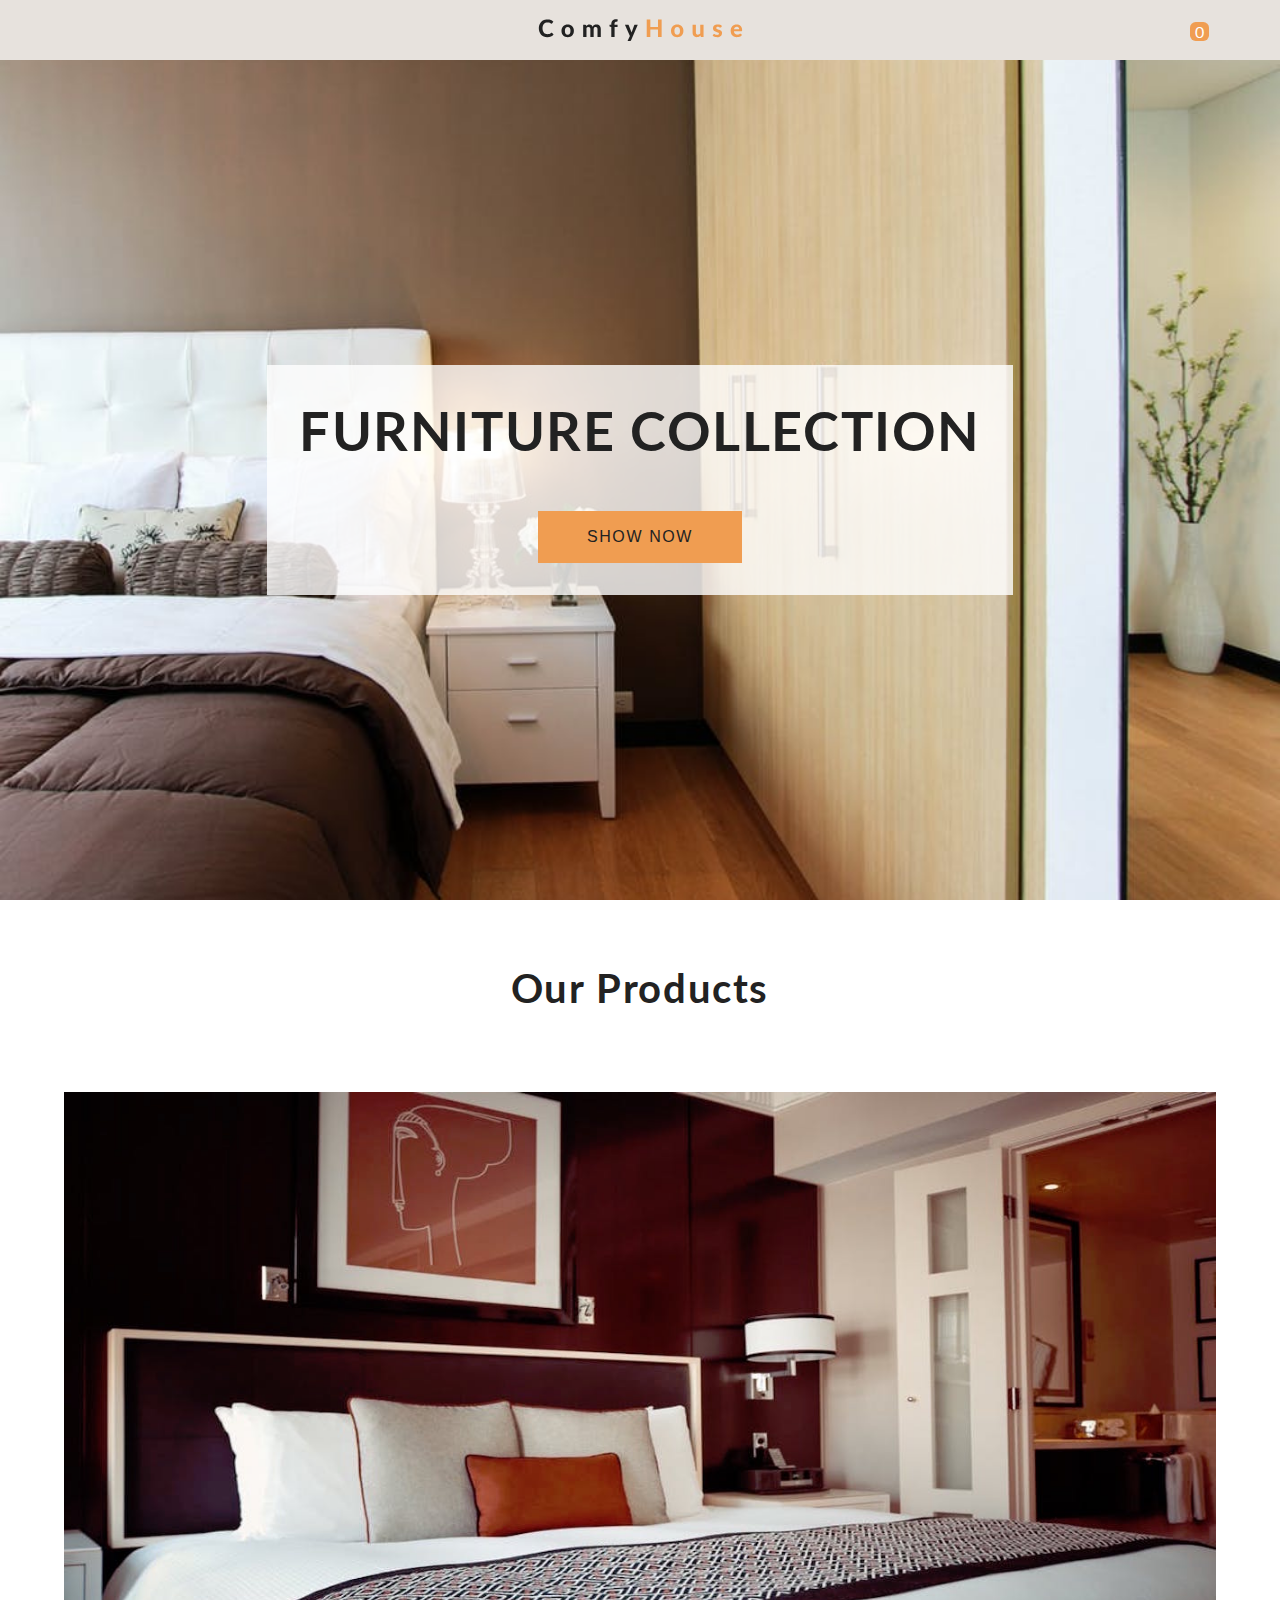
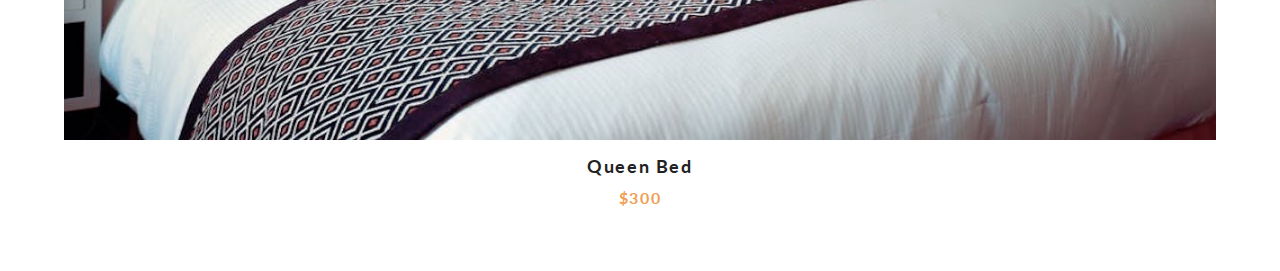
<file: index.html>
<!DOCTYPE html>
<html lang="en">
<head>
    <meta charset="UTF-8">
    <meta name="viewport" content="width=device-width, initial-scale=1.0">
    <meta http-equiv="X-UA-Compatible" content="ie=edge">
    <link rel="stylesheet" href="main.css">
    <title>Furnistore House</title>
    <!-- Font Awesome-->
    <link rel="stylesheet" href="https://use.fontawesome.com/releases/v5.8.1/css/all.css" integrity="sha384-50oBUHEmvpQ+1lW4y57PTFmhCaXp0ML5d60M1M7uH2+nqUivzIebhndOJK28anvf" crossorigin="anonymous">
     <!-- Custom css-->
<link rel="stylesheet" href="styles.css">
    
</head>
<body>
    <!-- nav bar begins -->
<nav class= "navbar">
<div class="navbar-center">
    <span class="nav-icon">
        <i class= "fa fa-bars"></i>
    </span>
    <img src="./images/logo.svg" alt="store logo"/>
<div class="cart-btn">
    <span class="nav-icon">
        <i class="fas fa-cart-plus"></i>
    </span>
    <div class="cart-items">0</div>
</div>
</div>
</nav>

 <!-- nav bar Ends -->

    <!-- Hero -->
<header class ="hero">
    <div class="banner">
        <h1 class= "banner-title">Furniture collection</h1>
<button class="banner-btn">show now</button>
    </div>

</header>
      <!--end of  Hero -->

      <!-- products -->
<section class= "products">
    <div class="section-title">
        <h2>Our products</h2>
    </div>
    <div class="products-center">
        <!-- single product -->
        <article class="product">
    <div class="img-container">
        <img src="./images/product-1.jpeg" alt="product" class="product-img">
        <button class="bag-btn" data-id="1">
            <i class="fas fa-shopping-cart"></i>
            add to bag
        </button>
    </div>
    <h3>Queen Bed </h3>
    <h4>$300</h4>
        </article>
          <!-- end single product -->
    </div>
</section>
      <!--end of products -->


    <script src="app.js"></script>
</body>
</html>
</file>
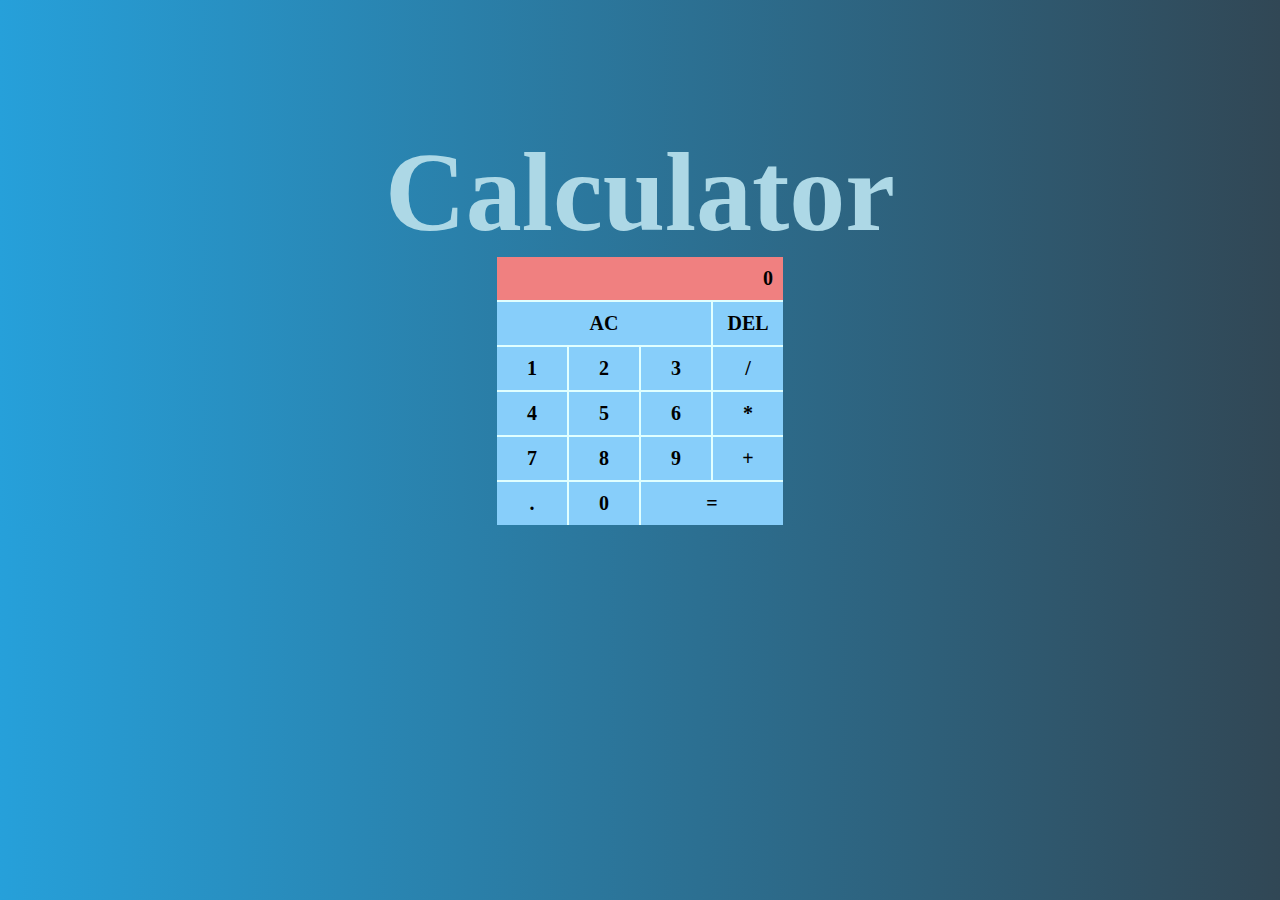
<file: cal .html>
<!DOCTYPE html>

<html lang="en">

<head>

    <meta charset="UTF-8">

    <meta name="viewport" content="width=device-width, initial-scale=1.0">

    <meta http-equiv="X-UA-Compatible" content="ie=edge">

<link rel="stylesheet" href="calcula.css">

    <title>Testing document</title>

</head>

<body>

    

<h1 class="main-title">Calculator</h1>



<div id = "main-menu"> 

    <li class= "re le">0</li>

        <li class= "ac">AC</li>

        <li class= "del ">DEL</li>

        <li class= "di ">/</li>

    <li class= "on ">1</li>

    <li class= "tw">2</li>

    <li class= "th">3</li>

    <li class= "fr ">4</li>

    <li class= "fi ">5</li>

    <li class= "si ">6</li>

    <li class= "se">7</li>

    <li class= "ei ">8</li>

    <li class= "ni ">9</li>

    <li class= "mu ">*</li>

    <li class= "ad ">+</li>

    <li class= "po ">.</li>

    <li class= "ze ">0</li>

    <li class= "eq ">=</li>

</div>
<script  type="text/javascript"  src="app.js"></script>

</body>




</html>
</file>
<file: main.css>
/* --------------- Hero ---------------- */
.hero {
  min-height: calc(100vh - 60px); /*Make sure that there is space between 100vh - 60px otherwise wont work  */
  background: url("./images/hero-bcg.jpeg") center/cover no-repeat;
  display: flex;
  align-items: center;
  justify-content: center;
}
.banner {
  text-align: center;
  background: rgba(255, 255, 255, 0.8);
  display: inline-block;
  padding: 2rem;
}
.banner-title {
  font-size: 3.4rem;
  text-transform: uppercase;
  letter-spacing: var(--mainSpacing);
  margin-bottom: 3rem;
}
.banner-btn {
  padding: 1rem 3rem;
  text-transform: uppercase;
  letter-spacing: var(--mainSpacing);
  font-size: 1rem;
  background: var(--primaryColor);
  color: var(--mainBlack);
  border: 1px solid var(--primaryColor);
  transition: var(--mainTransition);
  cursor: pointer;
}
.banner-btn:hover {
  background: transparent;
  color: var(--primaryColor);
}
/* --------------- End of Hero ---------------- */
/* --------------- Products ---------------- */

.products {
  padding: 4rem 0;
}
.section-title h2 {
  text-align: center;
  font-size: 2.5rem;
  margin-bottom: 5rem;
  text-transform: capitalize;
  letter-spacing: var(--mainSpacing);
}
.products-center {
  width: 90vw;
  margin: 0 auto;
  max-width: 1170px;
  display: grid;
  grid-template-columns: repeat(auto-fit, minmax(260px, 1fr));
  /*grid-template-columns: 1fr 1fr 1fr 1fr; */
   /*grid-template-columns: repeat( 1fr); */
  
  grid-column-gap: 1.5rem;
  grid-row-gap: 2rem;
}
.img-container {
  position: relative;
  overflow: hidden;
}
.bag-btn {
  position: absolute;
  top: 70%;
  right: 0;
  background: var(--primaryColor);
  border: none;
  text-transform: uppercase;
  padding: 0.5rem 0.75rem;
  letter-spacing: var(--mainSpacing);
  font-weight: bold;
  transition: var(--mainTransition);
  transform: translateX(101%);
  cursor: pointer;
}
.bag-btn:hover {
  color: var(--mainWhite);
}
.fa-shopping-cart {
  margin-right: 0.5rem;
}
.img-container:hover .bag-btn {
  transform: translateX(0);
}
.product-img {
  display: block;
  width: 100%;
  min-height: 12rem;
  transition: var(--mainTransition);
}
.img-container:hover .product-img {
  opacity: 0.5;
}

.product h3 {
  text-transform: capitalize;
  font-size: 1.1rem;
  margin-top: 1rem;
  letter-spacing: var(--mainSpacing);
  text-align: center;
}

.product h4 {
  margin-top: 0.7rem;
  letter-spacing: var(--mainSpacing);
  color: var(--primaryColor);
  text-align: center;
}

/* ---------------End of Products ---------------- */
/* --------------- Cart ---------------- */
.cart-overlay {
  position: fixed;
  top: 0;
  right: 0;
  width: 100%;
  height: 100%;
  transition: var(--mainTransition);
  background: rgb(240, 157, 81, 0.5);
  z-index: 2;
  visibility: hidden;
}
.cart {
  position: fixed;
  top: 0;
  right: 0;
  width: 100%;
  height: 100%;
  overflow: scroll;
  z-index: 3;
  background: rgb(231, 226, 221);
  padding: 1.5rem;
  transition: var(--mainTransition);
  transform: translateX(100%);
}
.showCart {
  transform: translateX(0);
}
.transparentBcg {
  visibility: visible;
}
@media screen and (min-width: 768px) {
  .cart {
    width: 30vw;
    min-width: 450px;
  }
}

.close-cart {
  font-size: 1.7rem;
  cursor: pointer;
}
.cart h2 {
  text-transform: capitalize;
  text-align: center;
  letter-spacing: var(--mainSpacing);
  margin-bottom: 2rem;
}
/*---------- Cart Item -------------------- */
.cart-item {
  display: grid;
  align-items: center;
  grid-template-columns: auto 1fr auto;
  grid-column-gap: 1.5rem;
  margin: 1.5rem 0;
}
.cart-item img {
  width: 75px;
  height: 75px;
}
.cart-item h4 {
  font-size: 0.85rem;
  text-transform: capitalize;
  letter-spacing: var(--mainSpacing);
}
.cart-item h5 {
  margin: 0.5rem 0;
  letter-spacing: var(--mainSpacing);
}
.item-amount {
  text-align: center;
}
.remove-item {
  color: grey;
  cursor: pointer;
}
.fa-chevron-up,
.fa-chevron-down {
  color: var(--primaryColor);
  cursor: pointer;
}
/*---------- End of Cart Item -------------------- */

.cart-footer {
  margin-top: 2rem;
  letter-spacing: var(--mainSpacing);
  text-align: center;
}
.cart-footer h3 {
  text-transform: capitalize;
  margin-bottom: 1rem;
}

/* --------------- End of Cart ---------------- */
</file>
<file: styles.css>
@import url("https://fonts.googleapis.com/css?family=Lato:400,700");

:root {
  --primaryColor: #f09d51;
  --mainWhite: #fff;
  --mainBlack: #222;
  --mainGrey: #ececec;
  --mainSpacing: 0.1rem;
  --mainTransition: all 0.3s linear;
}
* {
  margin: 0;
  padding: 0;
  box-sizing: border-box;
}
body {
  color: var(--mainBlack);
  background: var(--mainWhite);
  font-family: "Lato", sans-serif;
}
/* --------------- Navbar ---------------- */
.navbar {
    position: sticky;
    top: 0;
    height: 60px;
    width: 100%;
    display: flex;
    align-items: center;
    background: rgb(231, 226, 221);
    z-index: 1;
  }
  .navbar-center {
    width: 100%;
    max-width: 1170px;
    margin: 0 auto;
    display: flex;
    align-items: center;
    justify-content: space-between;
    padding: 0 1.5rem;
  }
  .nav-icon {
    font-size: 1.5rem;
  }
  .cart-btn {
    position: relative;
    cursor: pointer;
  }
  .cart-items {
    position: absolute;
    top: -8px;
    right: -8px;
    background: var(--primaryColor);
    padding: 0 5px;
    border-radius: 30%;
    color: var(--mainWhite);
  }
  /* --------------- End of Navbar ---------------- */
</file>
<file: calcula.css>
*, body {

    margin: 0; 

    padding: 0; 

}



body{

    background: #314755;  /* fallback for old browsers */

    background: -webkit-linear-gradient(to right, #26a0da, #314755);  /* Chrome 10-25, Safari 5.1-6 */

    background: linear-gradient(to right, #26a0da, #314755); /* W3C, IE 10+/ Edge, Firefox 16+, Chrome 26+, Opera 12+, Safari 7+ */

    

}



.main-title{ 

    color:lightblue; 

    font-size: 7em; 

    text-align: center;

    margin-top: 10%;

}

#main-menu{

    margin: auto auto;

    display: grid; 

grid-gap: 2px;

 grid-template-areas:

 "re re  re re"

  "ac ac ac del"

  "on tw th di"

  "fr fi si mu"

  "se ei ni ad"

  "po ze eq eq";

  width: 286px;

  background-color:  lightcyan;

  

}





#main-menu li {

    padding: 10px;

    width: 50px; 

    list-style: none;

    background-color: lightskyblue;

    text-align: center;

    font-size: 20px;

    font-weight: bold;

    font-family: 'Lucida Sans';

    

}

.main-menu li:hover{

    background-color: lightcyan;

}



.re{

    grid-area: re;

    background-color: lightcoral !important;

    width: auto !important;

}



.le {

text-align: right !important;

}

.ac { 

    grid-area: ac;

    width: auto !important;

    

}

.eq {

    grid-area: eq;

    width: auto !important;

}

.on{

    grid-area: on;

}

.tw{

    grid-area: tw;

}





.th{

    grid-area: th;

}





.fr{

    grid-area: fr;

}



.fi{

    grid-area: fi;

}



.si{

    grid-area: si;

}

.se{

    grid-area: se;

}



.ei{

    grid-area: ei;

}



.ni{

    grid-area: ni;

}
</file>
